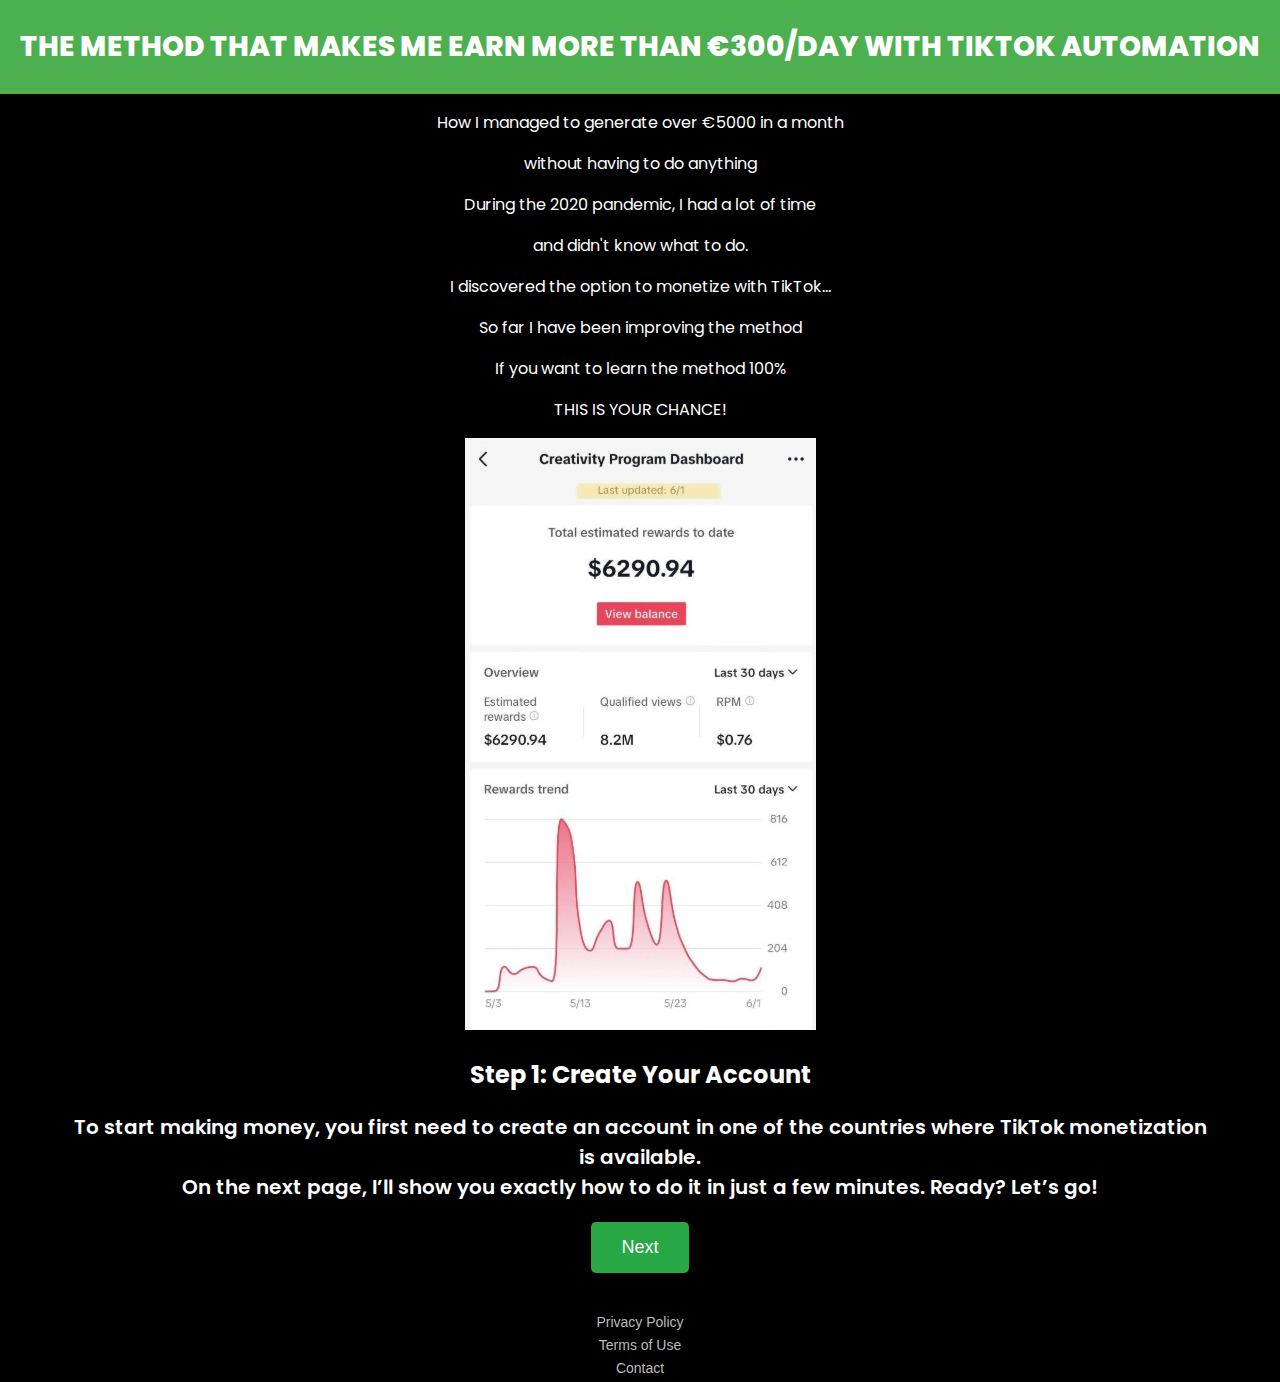
<file: index.html>
<!DOCTYPE html>
<html lang="en">
<head>
    <meta charset="UTF-8">
    <meta name="viewport" content="width=device-width, initial-scale=1.0">
    <title>My TikTok Automation Method</title>
    <link rel="stylesheet" href="styles.css">
    <link rel="icon" href="favicon.ico" type="image/x-icon">
</head>
<body>

    <header>
        <h1>The method that makes me earn more than €300/day with TikTok automation</h1>
    </header>

    <main>
        <section class="intro">
            <p>How I managed to generate over €5000 in a month</p>
            <p>without having to do anything</p>
        </section>

        <section class="story">
            <p>During the 2020 pandemic, I had a lot of time</p>
            <p>and didn't know what to do.</p>
            <p>I discovered the option to monetize with TikTok...</p>
            <p>So far I have been improving the method</p>  
            <p>If you want to learn the method 100%</p>
            <p>THIS IS YOUR CHANCE!</p>
        </section>

        <section class="image-container">
            <img src="dinerotiktok.jpg" alt="TikTok earnings" class="imagen-dinero">
        </section>

        <section class="next-step">
            <h2>Step 1: Create Your Account</h2>
            <p>To start making money, you first need to create an account in one of the countries where TikTok monetization is available.</p>
            <p>On the next page, I’ll show you exactly how to do it in just a few minutes. Ready? Let’s go!</p>
            <button class="next-btn" onclick="location.href='2.html'">Next</button>
        </section>

    </main>

    <!-- Footer con botones pequeños -->
<footer>
    <button class="footer-btn" onclick="openModal('privacy')">Privacy Policy</button>
    <button class="footer-btn" onclick="openModal('terms')">Terms of Use</button>
    <button class="footer-btn" onclick="openModal('contact')">Contact</button>
</footer>

<!-- Modal general -->
<div id="modal" class="modal">
    <div class="modal-content">
        <span class="close" onclick="closeModal()">&times;</span>
        <div id="modal-text"></div>
    </div>
</div>

<script>
    function openModal(type) {
        let content = '';

        if (type === 'privacy') {
            content = `<h2>Privacy Policy</h2>
            <p>We respect your privacy and are committed to protecting your personal data.</p>
            <p>Your information is collected only for service improvement and will never be shared with third parties.</p>`;
        } 
        else if (type === 'terms') {
            content = `<h2>Terms of Use</h2>
            <p>By using this website, you agree to follow our guidelines and not misuse any provided content.</p>
            <p>Unauthorized reproduction, distribution, or modification of content is strictly prohibited.</p>`;
        } 
        else if (type === 'contact') {
            content = `<h2>Contact</h2>
            <p>For any inquiries, feel free to reach out at:</p>
            <p><strong>moinnlyrics@gmail.com</strong></p>`;
        }

        document.getElementById('modal-text').innerHTML = content;
        document.getElementById('modal').style.display = "block";
    }

    function closeModal() {
        document.getElementById('modal').style.display = "none";
    }
</script>


</body>
</html>
</file>
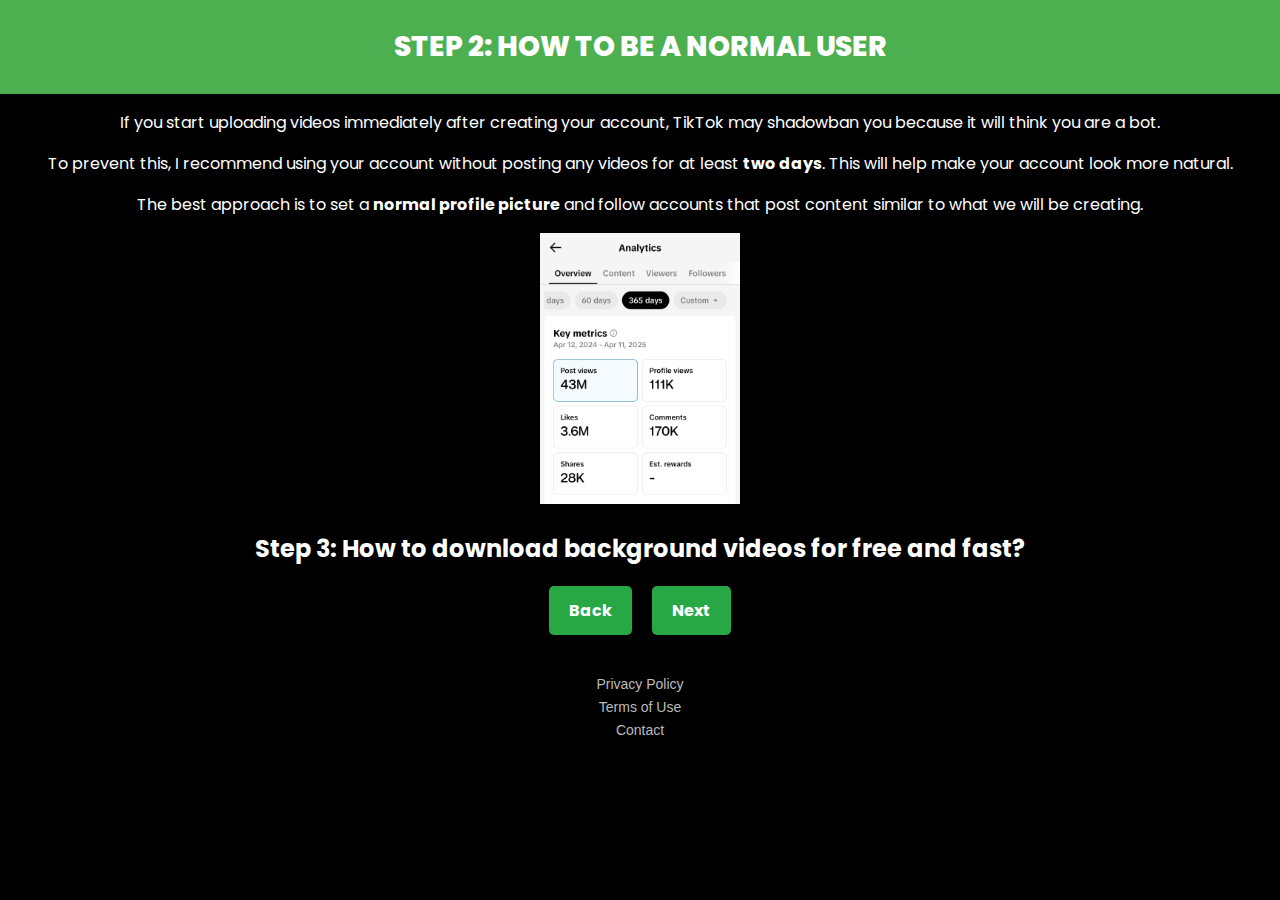
<file: 3.html>
<!DOCTYPE html>
<html lang="en">
<head>
    <meta charset="UTF-8">
    <meta name="viewport" content="width=device-width, initial-scale=1.0">
    <title>Step 2 - HOW TO BE A NORMAL USER</title>
    <link rel="stylesheet" href="styles.css">
    <link rel="icon" href="favicon.ico" type="image/x-icon">

</head>
<body>

    <header>
        <h1>Step 2: HOW TO BE A NORMAL USER</h1>
    </header>

<section class="normal-user-info">
    <p>If you start uploading videos immediately after creating your account, TikTok may shadowban you because it will think you are a bot.</p>
    <p>To prevent this, I recommend using your account without posting any videos for at least <strong>two days</strong>. This will help make your account look more natural.</p>
    <p>The best approach is to set a <strong>normal profile picture</strong> and follow accounts that post content similar to what we will be creating.</p>
</section>

    <img src="profiletiktok.jpg" alt="Perfil de TikTok" style="width: 200px; height: auto;">

<section class="next-step">
    <h2>Step 3: How to download background videos for free and fast?</h2>
</section>

<div class="navigation-buttons">
    <a href="2.html" class="nav-btn">Back</a>
    <a href="4.html" class="nav-btn">Next</a>
</div>

<footer>
    <button class="footer-btn" onclick="openModal('privacy')">Privacy Policy</button>
    <button class="footer-btn" onclick="openModal('terms')">Terms of Use</button>
    <button class="footer-btn" onclick="openModal('contact')">Contact</button>
</footer>

<!-- Modal general -->
<div id="modal" class="modal">
    <div class="modal-content">
        <span class="close" onclick="closeModal()">&times;</span>
        <div id="modal-text"></div>
    </div>
</div>

<script>
    function openModal(type) {
        let content = '';

        if (type === 'privacy') {
            content = `<h2>Privacy Policy</h2>
            <p>We respect your privacy and are committed to protecting your personal data.</p>
            <p>Your information is collected only for service improvement and will never be shared with third parties.</p>`;
        } 
        else if (type === 'terms') {
            content = `<h2>Terms of Use</h2>
            <p>By using this website, you agree to follow our guidelines and not misuse any provided content.</p>
            <p>Unauthorized reproduction, distribution, or modification of content is strictly prohibited.</p>`;
        } 
        else if (type === 'contact') {
            content = `<h2>Contact</h2>
            <p>For any inquiries, feel free to reach out at:</p>
            <p><strong>moinnlyrics@gmail.com</strong></p>`;
        }

        document.getElementById('modal-text').innerHTML = content;
        document.getElementById('modal').style.display = "block";
    }

    function closeModal() {
        document.getElementById('modal').style.display = "none";
    }
</script>

</body>
</html>
</file>
<file: styles.css>
@import url('https://fonts.googleapis.com/css2?family=Poppins:wght@800&display=swap');

body {
    margin: 0;
    padding: 0;
    font-family: 'Poppins', sans-serif;
    text-align: center;
    background-color: #000;
    color: white;
}

/* Header */
header {
    background-color: #4CAF50;
    padding: 30px 15px;
    text-align: center;
}

h1 {
    color: white;
    font-size: 28px;
    text-transform: uppercase;
    font-weight: 800;
    margin: 0;
    line-height: 1.2;
}

/* Sections */
.info, .next-step {
    margin: 20px auto;
    max-width: 90%;
}

.info p, .next-step p {
    font-size: 20px;
    font-weight: 600;
    color: white;
    margin: 0 auto;
    line-height: 1.5;
}

/* Video Section */
.video-container {
    margin: 20px auto;
    text-align: center;
}

video {
    width: 80%;
    max-width: 400px;
    border-radius: 10px;
}

/* Navigation Buttons */
.navigation-buttons {
    display: flex;
    justify-content: center;
    gap: 20px;
    margin-top: 20px;
}

.nav-btn {
    background-color: #4CAF50;
    color: white;
    border: none;
    padding: 10px 20px;
    font-size: 18px;
    font-weight: bold;
    border-radius: 8px;
    cursor: pointer;
}

.nav-btn:hover {
    background-color: #388E3C;
}

/* Footer */
footer {
    margin-top: 40px;
    text-align: center;
}

.footer-btn {
    background: none;
    color: #bbb;
    border: none;
    font-size: 14px;
    cursor: pointer;
    display: block;
    margin: 5px auto;
}

.footer-btn:hover {
    color: white;
}

/* Modal */
.modal {
    display: none;
    position: fixed;
    left: 0;
    top: 0;
    width: 100%;
    height: 100%;
    background-color: rgba(0, 0, 0, 0.7);
}

.modal-content {
    background-color: black;
    color: white;
    padding: 20px;
    border-radius: 10px;
    width: 80%;
    max-width: 400px;
    margin: 15% auto;
    position: relative;
    text-align: center;
}

/* Close Button */
.close {
    position: absolute;
    top: 10px;
    right: 15px;
    font-size: 20px;
    cursor: pointer;
}

.next-btn {
    background-color: #28a745;
    color: white;
    border: none;
    padding: 15px 30px;
    font-size: 18px;
    cursor: pointer;
    display: block;
    margin: 20px auto;
    text-align: center;
    border-radius: 5px;
}

.next-btn {
    background-color: #28a745;
    color: white;
    border: none;
    padding: 15px 30px;
    font-size: 18px;
    cursor: pointer;
    display: block;
    margin: 20px auto;
    text-align: center;
    border-radius: 5px;
}

.next-btn {
background-color: #28a745
border: none;
    padding: 15px 30px;
    font-size: 18px;t
cursor: pointer;
    display: block;
    margin: 20px auto;
    text-align: center;
    border-radius: 5px;
}

.next-btn:hover {
    background-color: #218838;
}
.title-container {
    text-align: center;
    margin-top: 30px;
}

.title-container h1 {
    font-family: Arial, sans-serif;
    font-size: 26px;
    font-weight: bold;
    margin-bottom: 10px;
}

.green-line {
    width: 150px;
    height: 5px;
    background-color: #4CAF50;
    margin: 0 auto;
}
.page-container {
    margin-left: 40%;
    margin-right: 40%;
}

@media (max-width: 600px) {
    .page-container {
        margin-left: 15%;
        margin-right: 15%;
    }
}
.section-title {
    font-size: 24px;
    font-weight: bold;
    text-transform: uppercase;
    text-align: center;
    margin-top: 40px;
    margin-bottom: 20px;
    padding-bottom: 10px;
    border-bottom: 3px solid #4CAF50;
}
.navigation-buttons {
    display: flex;
    justify-content: center;
    gap: 20px;
    margin-top: 20px;
}

.nav-btn {
    background-color: #28a745;
    color: white;
    padding: 12px 20px;
    text-align: center;
    text-decoration: none;
    font-size: 16px;
    font-weight: bold;
    border-radius: 5px;
    display: inline-block;
    transition: background-color 0.3s ease;
}

.nav-btn:hover {
    background-color: #218838;
}
.step-title {
    display: block;
    text-align: center;
    font-size: 30px;
    font-weight: bold;
    text-transform: uppercase;
    font-family: 'Arial', sans-serif;
    margin: 30px auto;
    padding-bottom: 10px;
    border-bottom: 4px solid #4CAF50;
    width: 80%;
    max-width: 400px;
}
.description {
    font-size: 18px;
    font-weight: normal;
    text-align: center;
    margin: 20px auto;
    max-width: 90%;
    line-height: 1.6;
}
.video-tutorial {
    display: block;
    margin: 20px auto;
    width: 90%;
    max-width: 600px;
    border-radius: 10px;
}
.section-title {
    text-align: center;
    font-size: 20px;
    font-weight: bold;
    margin-top: 30px;
    width: 90%;
    max-width: 600px;
    margin-left: auto;
    margin-right: auto;
}
</file>
